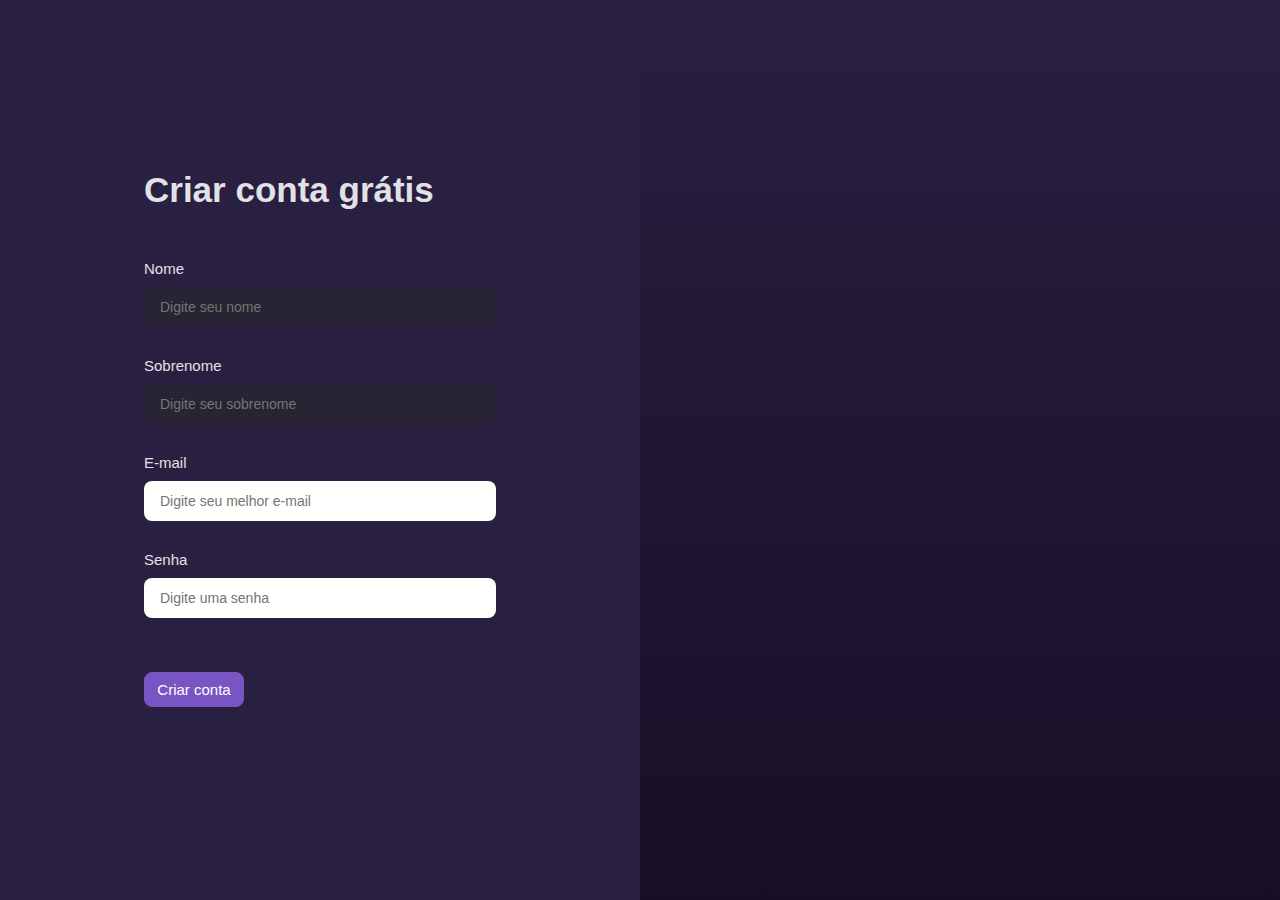
<file: cadastro.html>
<!DOCTYPE html>
<html lang="pt-br">
<head>
    <meta charset="UTF-8">
    <meta http-equiv="X-UA-Compatible" content="IE=edge">
    <meta name="viewport" content="width=device-width, initial-scale=1.0">
    <link rel="stylesheet" href="https://fonts.googleapis.com/css2?family=Material+Symbols+Outlined:opsz,wght,FILL,GRAD@20..48,100..700,0..1,-50..200" />
    <link rel="stylesheet" href="style.css">
    <title>DANKI CODE</title>
</head>
<body>

    <!--criando uam sessão-->
    <section class="cadastro_home">
        <!--criando um conteiner generico-->
        <div class="cadastro">
            <!--criando um conteiner generico-->
            <div class="cadastro-1">
                <!--atribuindo um ditulo-->
                <h3>Criar conta grátis</h3>
                <!--criando um paragrafo-->
                <p>Nome</p>
                <!--criando um formulario-->
                <input class="input-cadastro" type="text" name="" id="" placeholder='Digite seu nome'>
                <!--criando um paragrafo-->
                <p>Sobrenome</p>
                <!--criando um formulario-->
                <input class="input-cadastro" type="text" name="" id="" placeholder='Digite seu sobrenome'>
                <!--criando um paragrafo-->
                <p>E-mail</p>
                <!--criando um formulario-->
                <input class="input-cadastro1" type="text" name="" id="" placeholder='Digite seu melhor e-mail'>
                <!--criando um paragrafo-->
                <p>Senha</p>
                <!--criando um formulario-->
                <input class="input-cadastro1" type="password" name="" id="" placeholder='Digite uma senha'>
                <!--atribuindo um botão-->
                <button id="but_criar-conta">Criar conta</button>

            </div>
        </div>
        <!--criando um conteiner generico-->
        <div class="img-cadastro"></div>
    </section>

    <!--atrivuido o js no codigo-->
    <script src="script.js">

    </script>

</body>
</html>
</file>
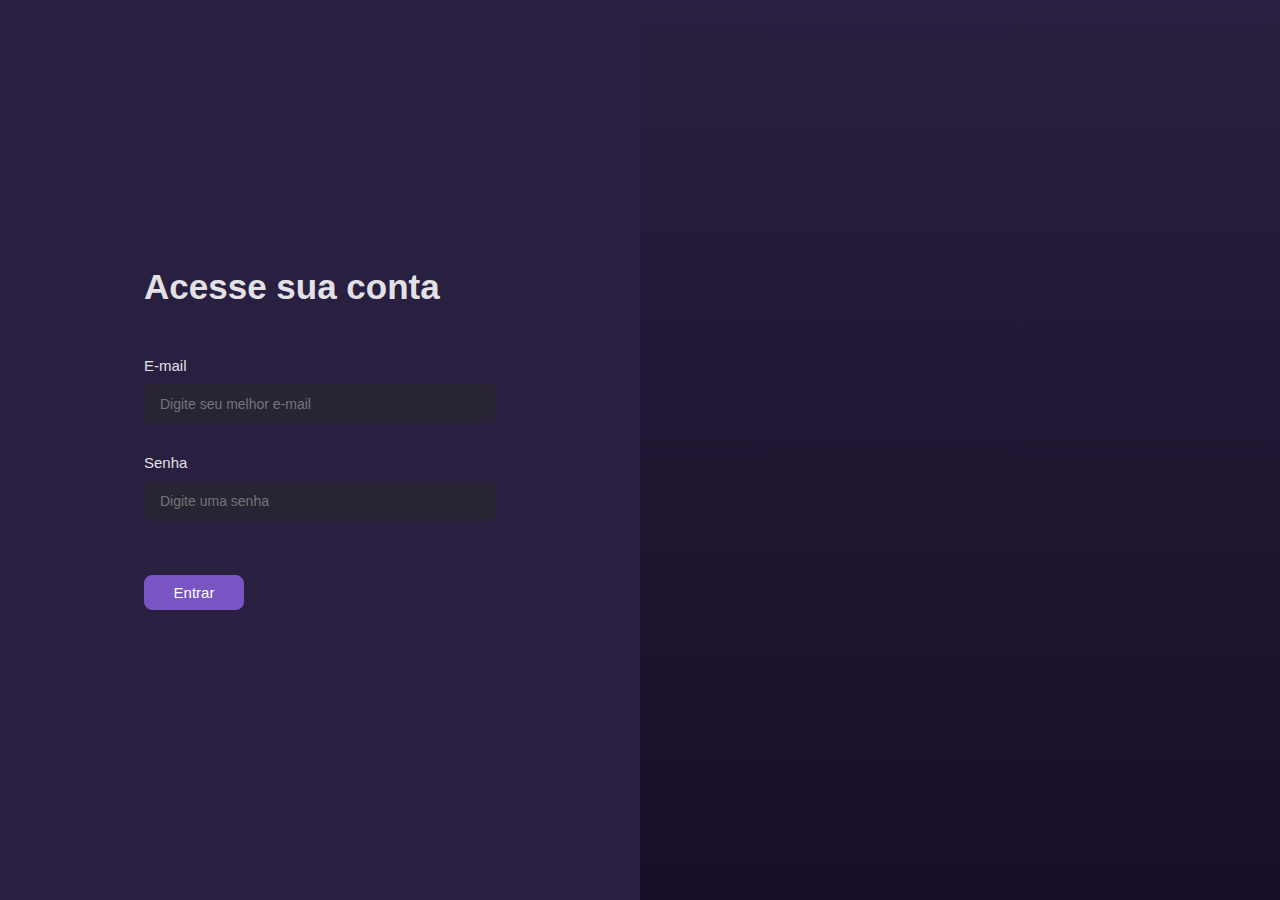
<file: login.html>
<!DOCTYPE html>
<html lang="pt-br">
<head>
    <meta charset="UTF-8">
    <meta http-equiv="X-UA-Compatible" content="IE=edge">
    <meta name="viewport" content="width=device-width, initial-scale=1.0">
    <link rel="stylesheet" href="https://fonts.googleapis.com/css2?family=Material+Symbols+Outlined:opsz,wght,FILL,GRAD@20..48,100..700,0..1,-50..200" />
    <link rel="stylesheet" href="style.css">
    <title>DANKI CODE</title>
</head>
<body>
    <!--criando uam sessão-->
    <section class="login_home">
        <!--criando um conteiner generico-->
        <div class="login">
            <!--criando um conteiner generico-->
            <div class="login-1">
                <!--atribuindo um ditulo-->
                <h3>Acesse sua conta</h3>
                <!--criando um paragrafo-->
                <p>E-mail</p>
                <!--criando um formulario-->
                <input class="input-login" type="text" name="" id="" placeholder='Digite seu melhor e-mail'>
                <!--criando um paragrafo-->
                <p>Senha</p>
                <!--criando um formulario-->
                <input class="input-login" type="password" name="" id="" placeholder='Digite uma senha'>
                <!--atribuindo um botão-->
                <button id="but_criar-conta">Entrar</button>

            </div>
        </div>
        <!--criando um conteiner generico-->
        <div class="img-login"></div>
    </section>

    <!--atrivuido o js no codigo-->
    <script src="script.js">

    </script>

</body>
</html>
</file>
<file: style.css>
*{
    padding: 0;
    margin: 0;
    box-sizing: border-box;
    font-family: Arial, Helvetica, sans-serif;
}

body{
    background-color: #110f17
}

/* COMEÇO DO HEADER */

header{
    width: 100%;
    background-color: #110f17;
    list-style-type: none;
    display: flex;
    align-items: center;
    justify-content: space-between;
    padding: 20px;
    border-bottom: 1px solid #363142;
    overflow: hidden;
}

header h1{
    position: relative;
    left: 10px;
    font-size: 28px;
    color: aliceblue;
}

.web_header{
    display: flex;
}

header ul{
    list-style-type: none;
    display: flex;
    align-items: center;
}

header, li{
    margin-right: 10px;
    color: aliceblue;
    font-weight: 600;

}

li, a{
    cursor: pointer;
    text-decoration: none;
    color: aliceblue;
}

header #but_entrar{
    margin-left: 30px;
    cursor: pointer;
    outline: none;
    padding: 8px;
    border: 1px solid #e1e1e6;
    border-radius: 8px;
    box-shadow: none;
    color: #e1e1e6;
    background-color: rgba(0, 0, 0, 0);
    font-size: 12px;
    font-weight: 700;
}

header #but_cadastro_header{
    margin-left: 10px;
    cursor: pointer;
    margin-left: 30px;
    cursor: pointer;
    outline: none;
    padding: 8px;
    border: 1px solid #e1e1e6;
    border-radius: 8px;
    box-shadow: none;
    color: #e1e1e6;
    background-color: #110f17;
    font-size: 12px;
}

/* mobile inicio */

#fundo_mobile{
    background-color: aqua;
    width: 100%;
    height: 100%;
    position: absolute;
}

#mobile_home{
    width: 300px;
    height: 100%;
    background-color: #1a1821;
    position:absolute;
    display: none;
    top: 0;
    z-index: 3;
    display: flex;
    flex-direction: column;
}

#mobile_home > h1{
    position: relative;
    left: 10px;
    font-size: 28px;
    margin: 50px;
    color: aliceblue;
}

#mobile_header2{
    position: relative;
    top: -120px;
    left: 251px;
    color: #c1c1ca;
}

#mobile_home > ul > li{
    margin: 10px;
    background-color: #352950;
    padding: 10px;
    border-radius: 8px ;
    color: #c1c1ca;
}

.bots_mobile{
    display: flex;
    flex-direction: column;
    align-items: center;
}

#but_entrar_mob{
    margin-top: 100px;
    width: 200px;
    cursor: pointer;
    cursor: pointer;
    outline: none;
    padding: 8px;
    border: 1px solid #e1e1e6;
    border-radius: 8px;
    box-shadow: none;
    color: #e1e1e6;
    background-color: #110f17;
    font-size: 18px;
}

#but_cadastro_header_mob{
    width: 200px;
    margin-top: 30px;
    cursor: pointer;
    cursor: pointer;
    outline: none;
    padding: 8px;
    border: 1px solid #e1e1e6;
    border-radius: 8px;
    box-shadow: none;
    color: #e1e1e6;
    background-color: #110f17;
    font-size: 18px;
}

/* mobile fim*/

/* FINAL DO HEADER */

/* COMEÇO DA HOME */

.sec_home{
    margin: 0 auto;
    background-color: #110f17;
    background-size: cover;
    width: 100%;
    height: 100%;
    padding: 83px 3%;
    display: flex;
    align-items: center;
    position: relative;
    max-width: 1120px;
    justify-content:space-around;
    overflow: hidden;
}

.texto_home{
    z-index: 2;
    position: relative;
    max-width: 355px;
    width: 100%;
}

.texto_home > h1{
    text-align: left;
    font-size: 50px;
    margin: 30px 1px;
    color: #e1e1e6;
}

#but_cadastro_home{
    width: 300px;
    margin: 24px 0;
    cursor: pointer;
    cursor: pointer;
    outline: none;
    padding: 8px;
    border: 1px solid #7855c3;
    border-radius: 8px;
    background-color: #7855c3;
    box-shadow: none;
    color: #fffffd;
    font-size: 25px;
}

.img-maior{
    position: absolute;
    z-index: 2;
    width: 352px;
    height: 400px;
    right: 10px;
    background-image: linear-gradient(rgba(120, 85, 195, 0.28) 0%, rgb(51, 30, 97) 100%), url(https://d1i4tvf70h7zdy.cloudfront.net/ead/images/hero/home/box_2.png);
    border-radius: 24px;
}

.img-menor{
    z-index: 3;
    position: absolute;
    width: 158px;
    height: 241px;
    right: 393px;
    bottom: 0px;
    background-image: linear-gradient(rgba(120, 85, 195, 0.28) 0%, rgb(51, 30, 97) 100%), url(https://d1i4tvf70h7zdy.cloudfront.net/ead/images/hero/home/box_1.png);
    background-size: cover;
    border-radius: 24px;
}
.img-texto{
    display: inline;
    z-index: 1;
    position: relative;
    width: 500px;
}

.img-pessoas-texto{
    width: 160px;
    position: relative;
    top: 8px;
}

/* FINAL DO HOME */

/* COMECO CURSOS */

.home_cursos{
    display: flex;
    flex-wrap: wrap;
    overflow: auto !important;
}

.curso{
    width: 100%;
    min-width: 256px;
    max-width: 352px;
    background-color: #282433;
    color: #e1e1e6;
    display: flex;
    border-radius: 16px;
    margin: 0 auto;
    margin-top: 50px;
}

.curso > div > h3{
    margin: 30px;
}

.curso > div > p{
    margin: 30px;
}

/* FINAL CURSOS */

/* começo cadastro */

.cadastro_home{
    display: flex;
    flex-direction: row;
}

.cadastro{
    color: #e1e1e6;
    width: 50%;
    background: linear-gradient(rgba(104, 73, 170, 0.28) 0% ) 0% 0% / cover;
}

.cadastro-1{
    display: flex;
    flex-direction: column;
    -webkit-box-pack: center;
    justify-content: center;
    height: 100%;
    width: 100%;
    max-width: 352px;
    margin: 0 auto;
}

.cadastro-1 > h3{
    font-size: 35px;
    margin-bottom: 50px;
}

.cadastro-1 > p{
    font-size: 15px;
    margin-bottom: 10px;
}

.img-cadastro{
    height: 100vh;
    width: 50%;
    background: linear-gradient(rgba(104, 73, 170, 0.28) 0%, rgb(23, 15, 39) 100%) 0% 0% / cover, url(https://d1i4tvf70h7zdy.cloudfront.net/ead/images/auth/register.jpg) no-repeat;
    background-size: cover;
}

.input-cadastro{
    width: 100%;
    min-width: 0px;
    outline-offset: 2px;
    position: relative;
    appearance: none;
    transition-duration: 200ms;
    font-size: 0.875rem;
    padding-inline-start: 1rem;
    padding-inline-end: 1rem;
    height: 2.5rem;
    background-color: #282433;;
    border-style: solid;
    border-image: initial;
    border-color: #363142;;
    border-width: 1px;
    border-radius: 8px;
    box-shadow: 0 0 0 0;
    border: 0 none;
    outline: 0;
    margin-bottom: 30px;
}

.input-cadastro1{
    width: 100%;
    min-width: 0px;
    outline-offset: 2px;
    position: relative;
    appearance: none;
    transition-duration: 200ms;
    font-size: 0.875rem;
    padding-inline-start: 1rem;
    padding-inline-end: 1rem;
    height: 2.5rem;
    background-color: #fffffd;
    border-style: solid;
    border-image: initial;
    border-color: #363142;;
    border-width: 1px;
    border-radius: 8px;
    box-shadow: 0 0 0 0;
    border: 0 none;
    outline: 0;
    margin-bottom: 30px;
}

#but_criar-conta{
    width: 100px;
    margin: 24px 0;
    cursor: pointer;
    cursor: pointer;
    outline: none;
    padding: 8px;
    border: 1px solid #7855c3;
    border-radius: 8px;
    background-color: #7855c3;
    box-shadow: none;
    color: #fffffd;
    font-size: 15px;
}

/* final cadastro */

/* começo login */

.login_home{
    display: flex;
    flex-direction: row;
}

.login{
    color: #e1e1e6;
    width: 50%;
    background: linear-gradient(rgba(104, 73, 170, 0.28) 0% ) 0% 0% / cover;
}

.login-1{
    display: flex;
    flex-direction: column;
    -webkit-box-pack: center;
    justify-content: center;
    height: 100%;
    width: 100%;
    max-width: 352px;
    margin: 0 auto;
}

.login-1 > h3{
    font-size: 35px;
    margin-bottom: 50px;
}

.login-1 > p{
    font-size: 15px;
    margin-bottom: 10px;
}

.img-login{
    height: 100vh;
    width: 50%;
    background: linear-gradient(rgba(104, 73, 170, 0.28) 0%, rgb(23, 15, 39) 100%) 0% 0% / cover, url(https://d1i4tvf70h7zdy.cloudfront.net/ead/images/auth/login.jpg) no-repeat;
    background-size: cover;
}

.input-login{
    width: 100%;
    min-width: 0px;
    outline-offset: 2px;
    position: relative;
    appearance: none;
    transition-duration: 200ms;
    font-size: 0.875rem;
    padding-inline-start: 1rem;
    padding-inline-end: 1rem;
    height: 2.5rem;
    background-color: #282433;;
    border-style: solid;
    border-image: initial;
    border-color: #363142;;
    border-width: 1px;
    border-radius: 8px;
    box-shadow: 0 0 0 0;
    border: 0 none;
    outline: 0;
    margin-bottom: 30px;
}

#but_criar-conta{
    width: 100px;
    margin: 24px 0;
    cursor: pointer;
    cursor: pointer;
    outline: none;
    padding: 8px;
    border: 1px solid #7855c3;
    border-radius: 8px;
    background-color: #7855c3;
    box-shadow: none;
    color: #fffffd;
    font-size: 15px;
}

/* final login */

/* COMEÇO DO MEDIA SCREEN */

@media screen and (max-width: 990px){
    .web_header{
        display: none;
    }
    
    #mobile_header2{
        display: none; 
        font-size: 33px;
    }

    #material-symbols-outlined{
        display: none !important;
    }

    #mobile_home{
        display: none;
    }

}

@media screen and (min-width: 990px){
    .material-symbols-outlined{
        cursor: pointer !important;
        display: none !important;
    }

    #mobile_home{
        display: none !important;
    }

}

@media screen and (max-width: 882px) {

    .img-maior{
        position: absolute;
        top: 85px;
    }

    .img-menor{
        display: none;
    }

    .img-texto{
        position:relative;
        top: -443px;
    }

    .sec_home{
        display: block;
    }

    .texto_home{
        position: relative;
        top: -30px;
    }

}

@media screen and (max-width: 741px) {

    .img-maior{
        display: none;
    }
}

@media screen and (max-width: 741px) {

    .cadastro_home{
        position: absolute;
        z-index: -1;
        width: 100%;
        height: 100%;
        top: 0px;
        left: 0px;
        background-image: linear-gradient(180deg, rgba(93,62,160, 0.2) -50%, transparent 100%),url(https://d1i4tvf70h7zdy.cloudfront.net/ead/images/auth/register.jpg);
        background-color: rgba(20,10,23, 0.99);
        background-repeat: no-repeat;
        background-size: cover;
        background-blend-mode: multiply;
    }

    .cadastro{
        width: 100%;
    }

    .img-cadastro{
        display: none;
    }

    .login_home{
        position: absolute;
        z-index: -1;
        width: 100%;
        height: 100%;
        top: 0px;
        left: 0px;
        background-image: linear-gradient(180deg, rgba(93,62,160, 0.2) -50%, transparent 100%),url(https://d1i4tvf70h7zdy.cloudfront.net/ead/images/auth/login.jpg);
        background-color: rgba(20,10,23, 0.99);
        background-repeat: no-repeat;
        background-size: cover;
        background-blend-mode: multiply;
    }

    .login{
        width: 100%;
    }

    .img-login{
        display: none;
    }

}

/* FIM DO MEDIA SCREEN */
</file>
